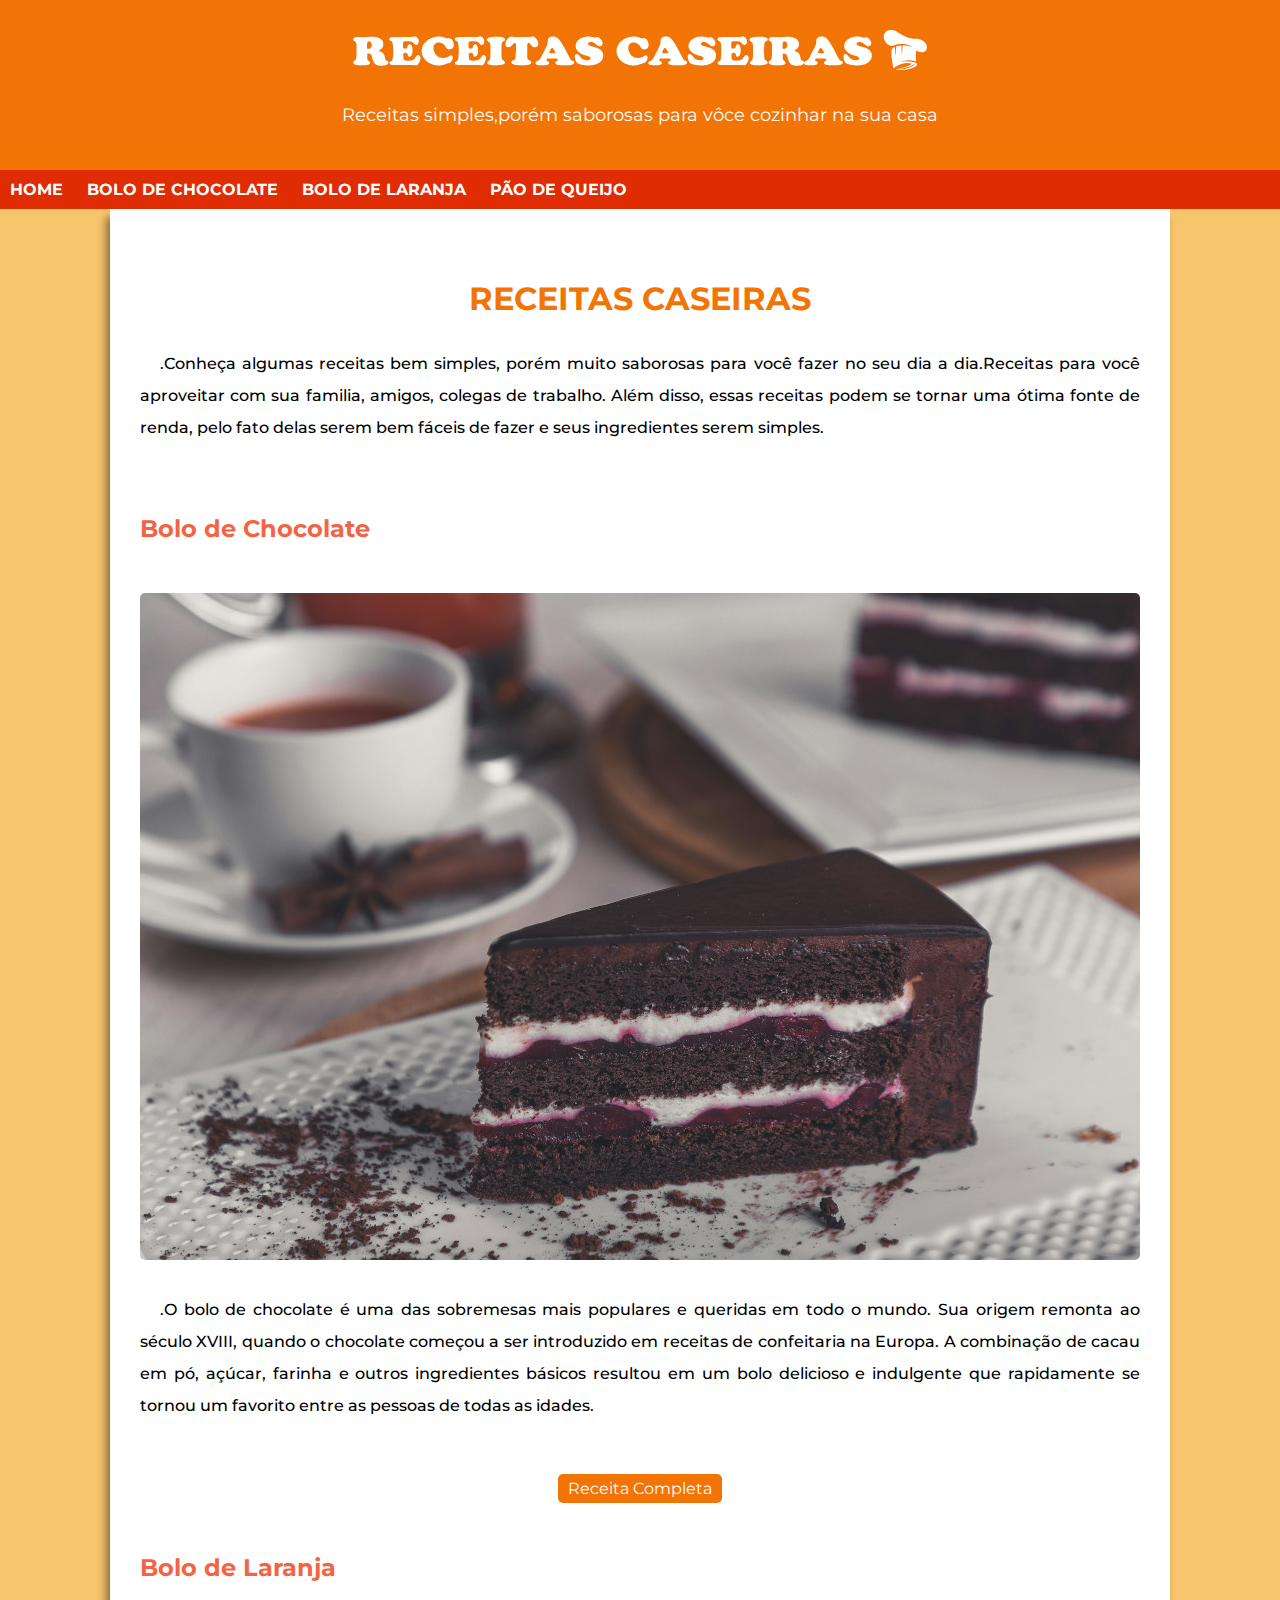
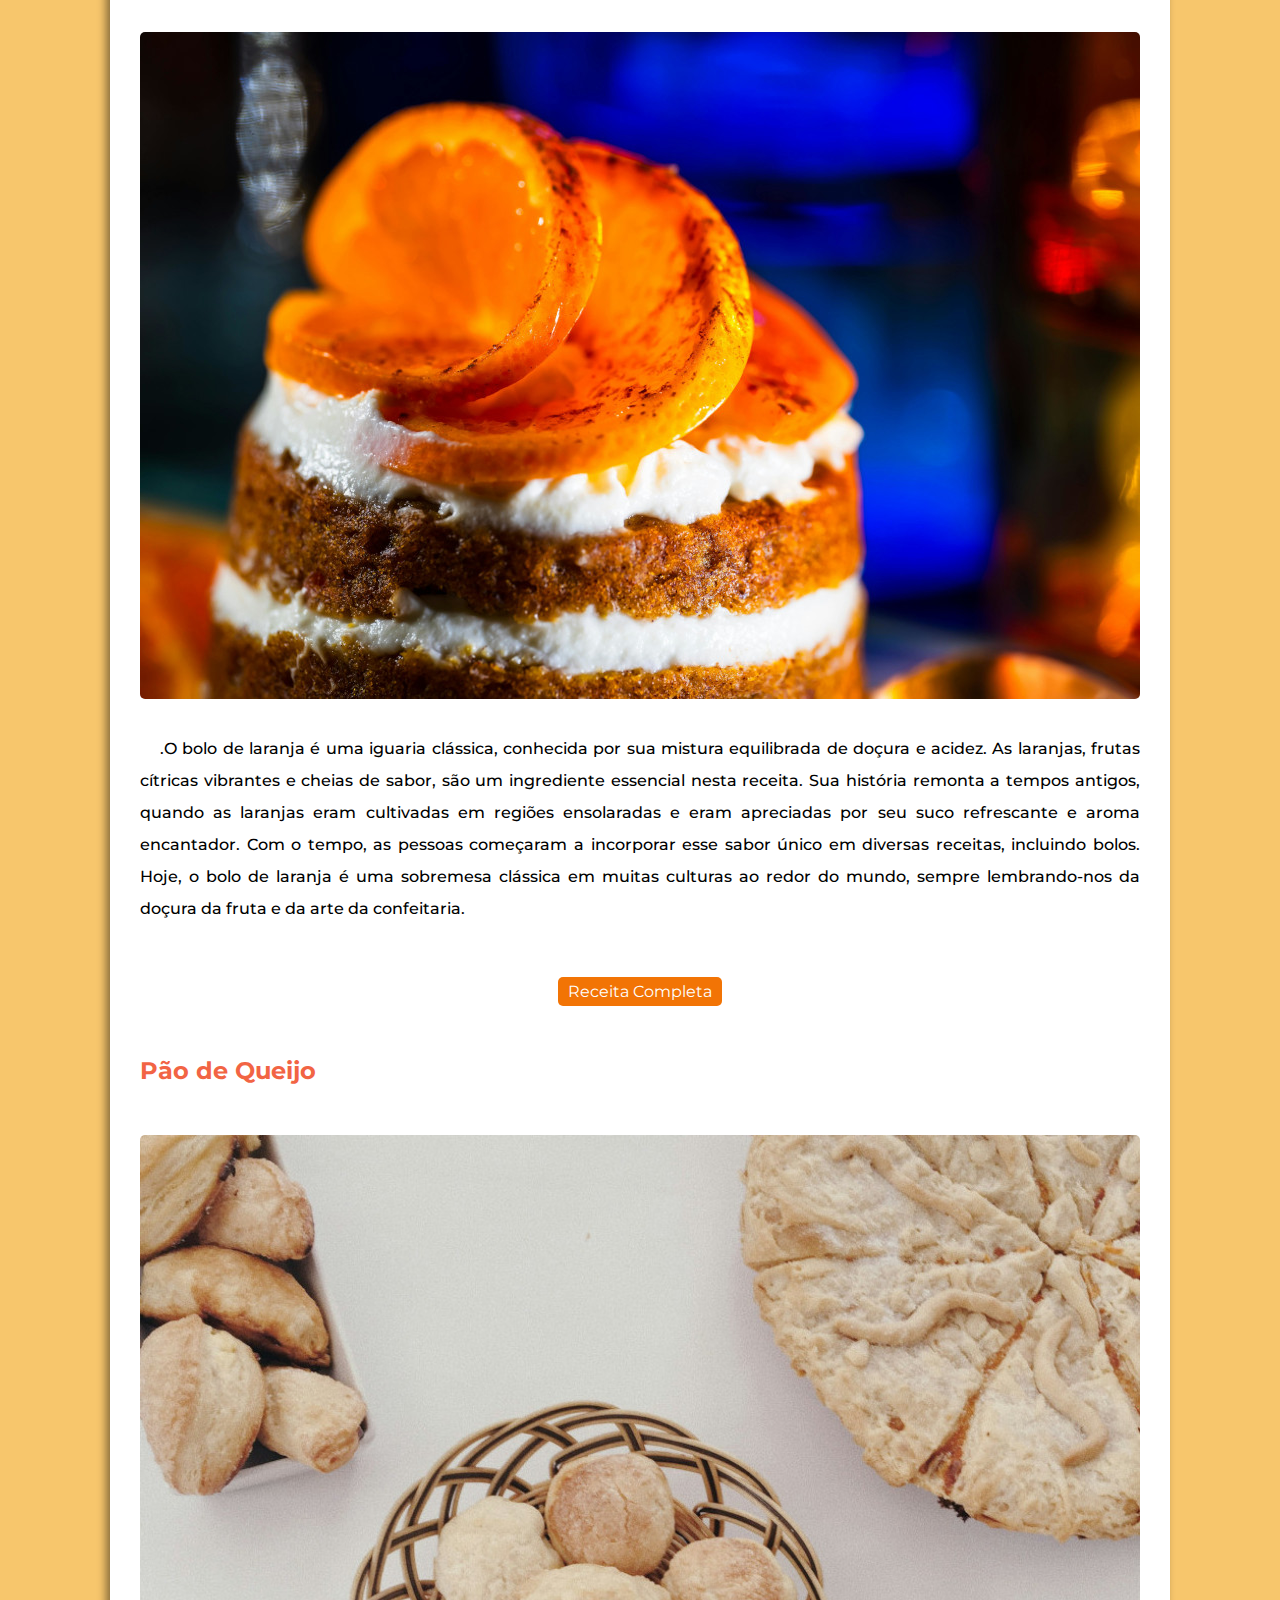
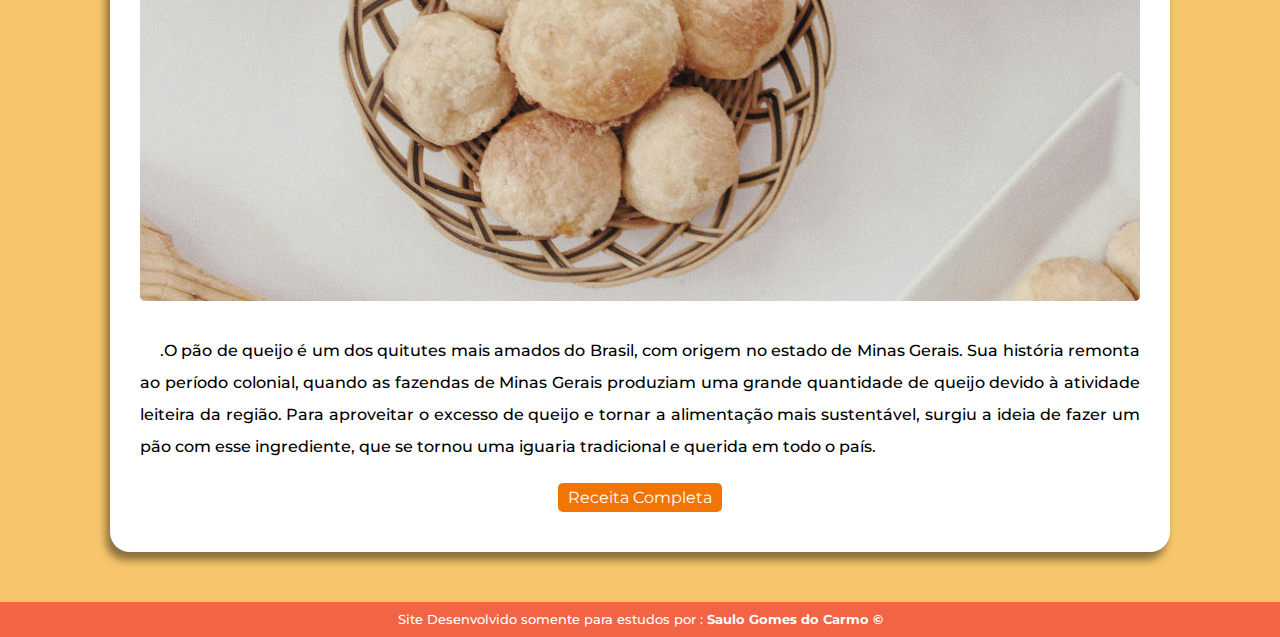
<file: index.html>
<!DOCTYPE html>
<html lang="pt-br">
<head>
    <meta charset="UTF-8">
    <meta name="viewport" content="width=device-width, initial-scale=1.0">
    <title>Home</title>
    <link rel="stylesheet" href="style/bolo-chocolate.css">
    <link rel="stylesheet" href="style/home.css">
    <link rel="import" href="bolo-chocolate.html">
    <link rel="import" href="bolo-laranja.html">
    <link rel="shortcut icon" href="incone/favicon.ico" type="image/x-icon">
</head>
<body>
    <header>
        <picture>
            <source media="(max-width:500px )" srcset="logotipos/Medio.png" type="image/png">
            <img src="logotipos/Grande.png" alt="Logotipo">
        </picture>

        <p>
            Receitas simples,porém saborosas para vôce cozinhar  na sua casa
        </p>
    </header>
    <nav>
        <a href="index.html">Home</a>
        <a href="bolo-chocolate.html">Bolo de Chocolate</a>
        <a href="bolo-laranja.html">Bolo de Laranja</a>
        <a href="pao-queijo.html">Pão de Queijo</a>
    </nav>

        <main class="home">
            <h1 class="titulo-home">RECEITAS CASEIRAS</h1>
            <p class="paragrafo-home">
                .Conheça algumas receitas bem simples, porém muito saborosas para você fazer no seu dia a dia.Receitas para 
                você aproveitar com sua familia, amigos, colegas de trabalho. Além disso, essas receitas podem se tornar uma ótima 
                fonte de renda, pelo fato delas serem bem fáceis de fazer e seus ingredientes serem simples.

            </p>
            <article class="bolo-chocolate-home">
                <h2 class="subtitulo-home" >Bolo de Chocolate</h2>

                <picture>
                    <source media="(max-width:500px )" srcset="img/bolo-de-chocolate-pequeno.jpg" type="image/jpg">
                    <source media="(max-width:850px )" srcset="img/bolo-de-chocolate-medio.jpg" type="image/jpg">
                    <img src="img/bolo-de-chocolate-grande.jpg" alt="Bolo de Chocolate">
                </picture>
    
                <p  class="paragrafo-home">
                    .O bolo de chocolate é uma das sobremesas mais populares e queridas em todo o mundo. Sua origem remonta ao século
                    XVIII, quando o chocolate começou a ser introduzido em receitas de confeitaria na Europa. A combinação de cacau
                    em pó, açúcar, farinha e outros ingredientes básicos resultou em um bolo delicioso e indulgente que rapidamente
                    se tornou um favorito entre as pessoas de todas as idades. <br><br>
                    
                </p>

                <a href="bolo-chocolate.html" class="link-home" target="_self"  rel="next">Receita Completa</a>
                
            </article>

            <article class="bolo-laranja-home">
                <h2 class="subtitulo-home">Bolo de Laranja</h2>

                <picture>
                    <source media="(max-width:500px )" srcset="img/bolo-de-laranja-pequeno.jpg" type="image/jpg">
                    <source media="(max-width:850px )" srcset="img/bolo-de-laranja-medio.jpg" type="image/jpg">
                    <img src="img/bolo-de-laranja-grande.jpg" alt="Bolo de Chocolate">
                </picture>
    
                <p  class="paragrafo-home">
    
                    .O bolo de laranja é uma iguaria clássica, conhecida por sua mistura equilibrada de doçura e acidez.
                    As laranjas, frutas cítricas vibrantes e cheias de sabor, são um ingrediente essencial nesta receita.
                    Sua história remonta a tempos antigos, quando as laranjas eram cultivadas em regiões ensolaradas e eram
                    apreciadas
                    por seu suco refrescante e aroma encantador. Com o tempo, as pessoas começaram a incorporar esse sabor
                    único em diversas receitas, incluindo bolos.
                    Hoje, o bolo de laranja é uma sobremesa clássica em muitas culturas ao redor do mundo, sempre
                    lembrando-nos
                    da doçura da fruta e da arte da confeitaria. <br><br>
                </p>

                <a href="bolo-laranja.html" class="link-home" target="_self" rel="next">Receita Completa</a> 
            </article>

            <article>
                <h2 class="subtitulo-home">Pão de Queijo</h2>

                <picture>
                    <source media="(max-width:500px )" srcset="img/pão-de-queijo-pequeno.jpg" type="image/jpg">
                    <source media="(max-width:850px )" srcset="img/pão-de-queijo-medio.jpg" type="image/jpg">
                    <img src="img/pão-de-queijo-grande.jpg" alt="Pão de Queijo">
                </picture>
    
                <p class="paragrafo-home">
                    .O pão de queijo é um dos quitutes mais amados do Brasil, 
                    com origem no estado de Minas Gerais. Sua história remonta ao período colonial, 
                    quando as fazendas de Minas Gerais produziam uma grande quantidade de queijo devido à atividade leiteira da região.
                    Para aproveitar o excesso de queijo e tornar a alimentação mais sustentável, surgiu a ideia de fazer um pão com esse ingrediente,
                    que se tornou uma iguaria tradicional e querida em todo o país.

                    
                </p>

                <a href="pao-queijo.html" class="link-home" target="_self" rel="next">Receita Completa</a>

            </article>
        </main>

    <footer>
        <p>Site Desenvolvido somente para estudos por :  <a href="https://github.com/saulogomesdocarmo" target="_blank" rel="external">
        <strong> Saulo Gomes do Carmo &copy;</strong></a></p>
    </footer>
</body>
</html>
</file>
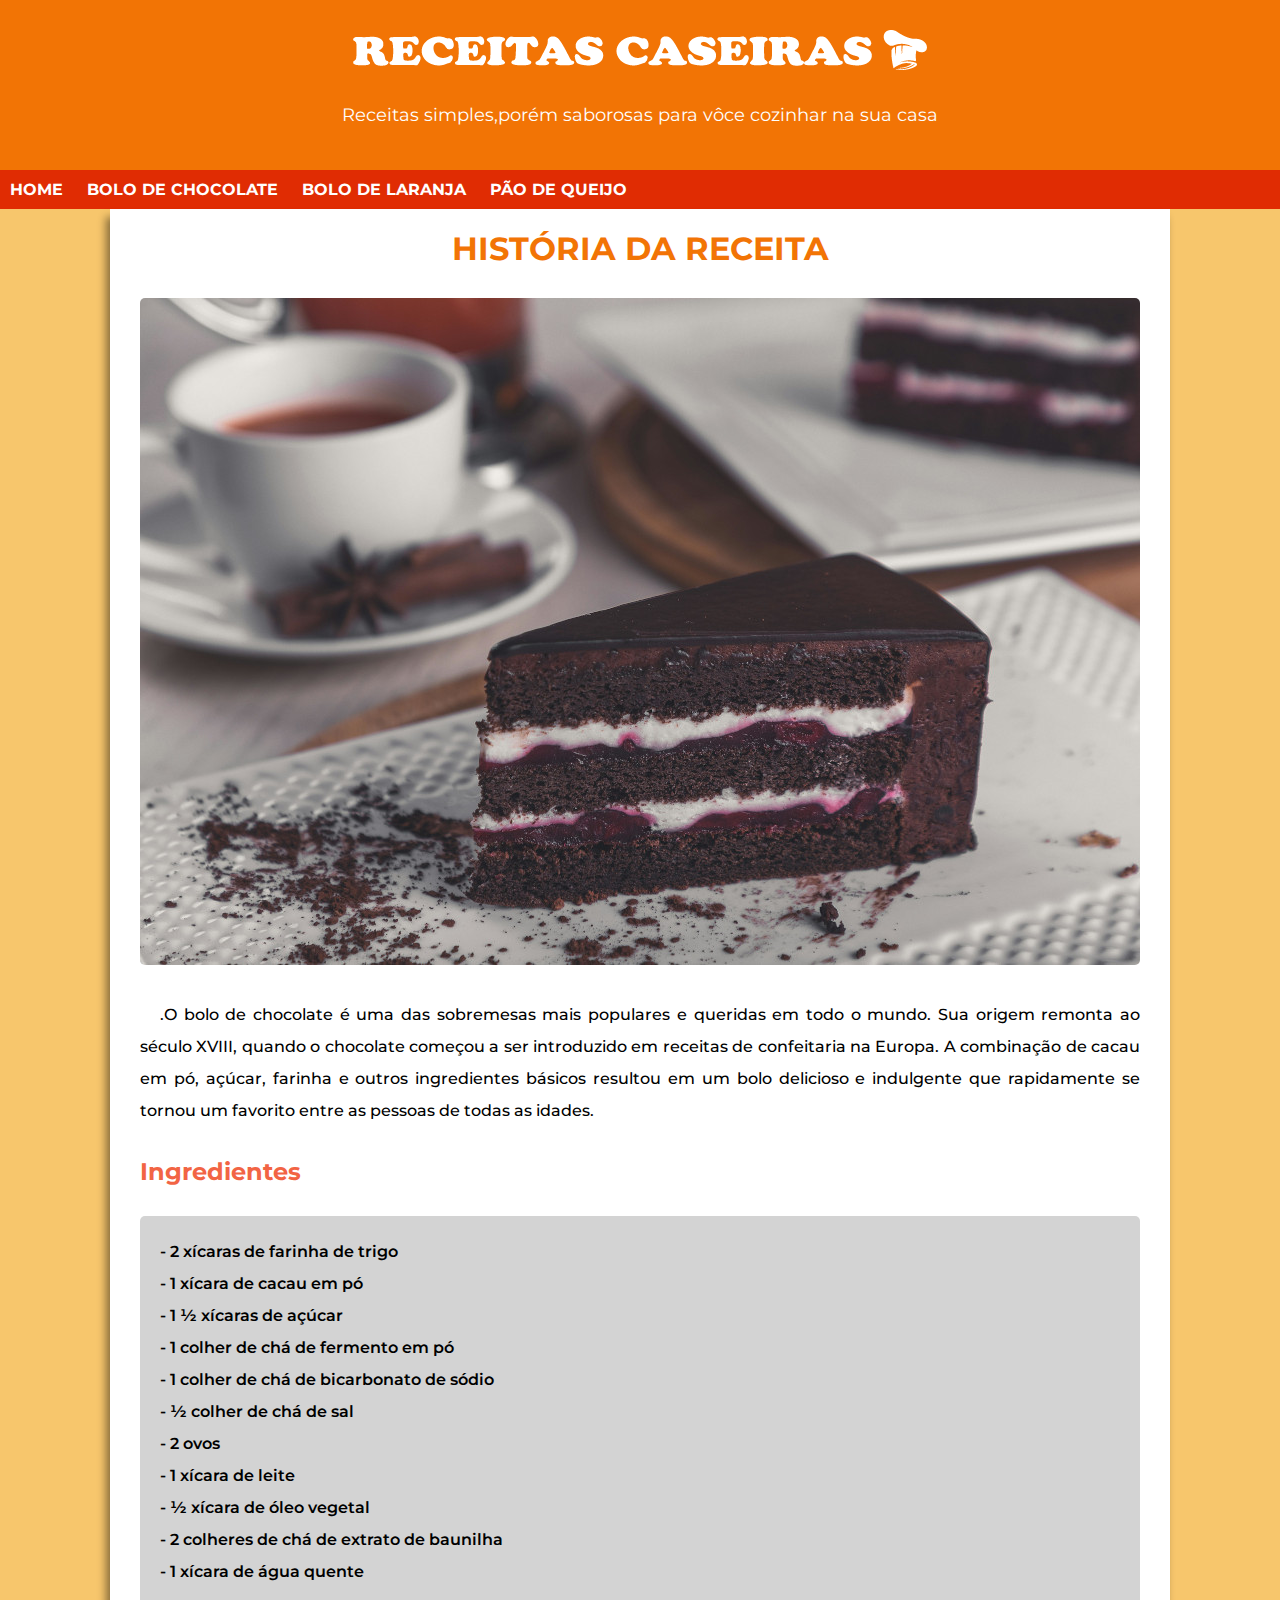
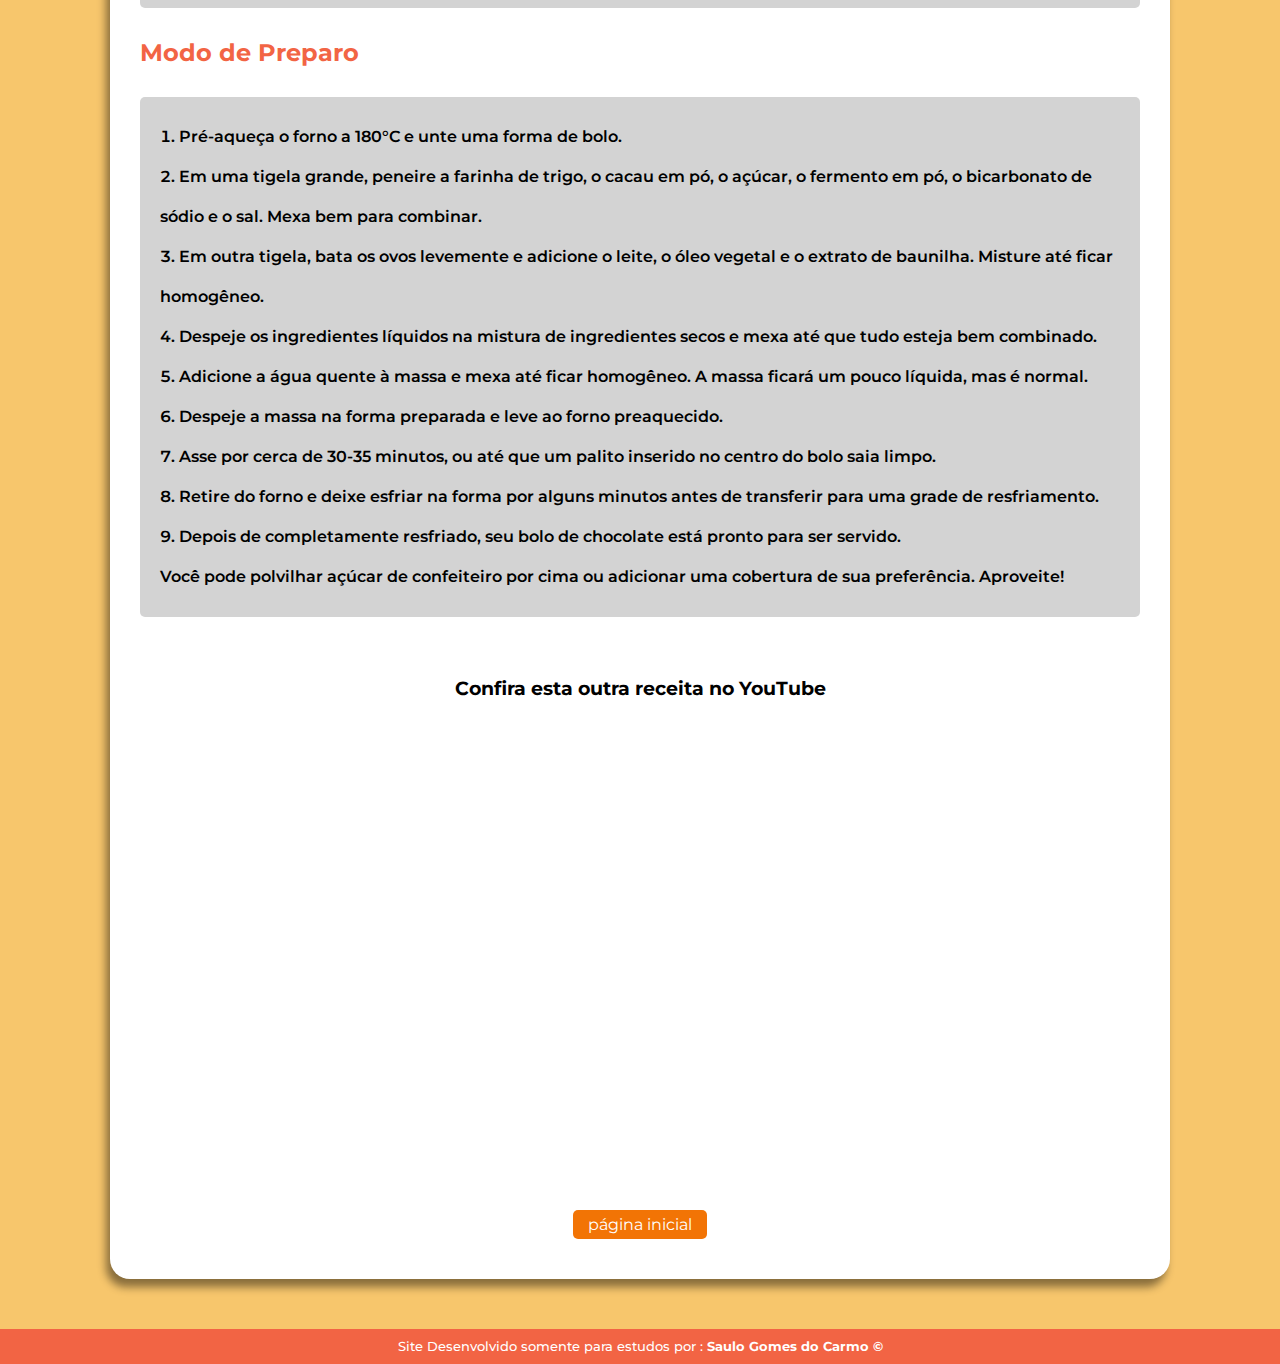
<file: bolo-chocolate.html>
<!DOCTYPE html>
<html lang="pt-br">

<head>
    <meta charset="UTF-8">
    <meta name="viewport" content="width=device-width, initial-scale=1.0">
    <title>Bolo de Chocolate</title>
    <link rel="shortcut icon" href="incone/favicon.ico" type="image/x-icon">
    <link rel="stylesheet" href="style/bolo-chocolate.css">
    <link rel="import" href="bolo-laranja.html">
    <link rel="import" href="bolo-chocolate.html">
    <link rel="import" href="index.html">
    <link rel="import" href="pao-queijo.html">
</head>

<body>
    <header>
        <picture>
            <source media="(max-width:500px )" srcset="logotipos/Medio.png" type="image/png">
            <img src="logotipos/Grande.png" alt="Logotipo">
        </picture>

        <p>
            Receitas simples,porém saborosas para vôce cozinhar  na sua casa
        </p>
    </header>
    <nav>
        <a href="index.html">Home</a>
        <a href="bolo-chocolate.html">Bolo de Chocolate</a>
        <a href="bolo-laranja.html">Bolo de Laranja</a>
        <a href="pao-queijo.html">Pão de Queijo</a>
    </nav>
    <main>
        <article>
            <h1>História da Receita</h1>

            <picture>
                <source media="(max-width:500px )" srcset="img/bolo-de-chocolate-pequeno.jpg" type="image/jpg">
                <source media="(max-width:850px )" srcset="img/bolo-de-chocolate-medio.jpg" type="image/jpg">
                <img src="img/bolo-de-chocolate-grande.jpg" alt="Bolo de Chocolate">
            </picture>

            <p>
                .O bolo de chocolate é uma das sobremesas mais populares e queridas em todo o mundo. Sua origem remonta ao século
                XVIII, quando o chocolate começou a ser introduzido em receitas de confeitaria na Europa. A combinação de cacau
                em pó, açúcar, farinha e outros ingredientes básicos resultou em um bolo delicioso e indulgente que rapidamente
                se tornou um favorito entre as pessoas de todas as idades.
            </p>
           
            <aside>
                <h2>Ingredientes</h2>
                
                    <ul>
                        <li>- 2 xícaras de farinha de trigo</li>
                        <li>- 1 xícara de cacau em pó</li>
                        <li>- 1 ½ xícaras de açúcar</li>
                        <li>- 1 colher de chá de fermento em pó</li>
                        <li>- 1 colher de chá de bicarbonato de sódio</li>
                        <li>- ½ colher de chá de sal</li>
                        <li>- 2 ovos</li>
                        <li>- 1 xícara de leite</li>
                        <li>- ½ xícara de óleo vegetal</li>
                        <li>- 2 colheres de chá de extrato de baunilha</li>
                        <li>- 1 xícara de água quente</li>
                    </ul>
                
            </aside>
            <aside>
                <h2>Modo de Preparo</h2>
                <p>
                    
                        <ol>
                            <li>
                                 Pré-aqueça o forno a 180°C e unte uma forma de bolo.
                            </li>
                            <li>
                                 Em uma tigela grande, peneire a farinha de trigo, o cacau em pó, o açúcar, o fermento em pó, o bicarbonato de
                                sódio e o sal. Mexa bem para combinar.
                            </li>
                            <li>
                                 Em outra tigela, bata os ovos levemente e adicione o leite, o óleo vegetal e o extrato de baunilha. Misture
                                até ficar homogêneo.
                            </li>
                            <li>
                                 Despeje os ingredientes líquidos na mistura de ingredientes secos e mexa até que tudo esteja bem combinado.
                            </li>
                            <li>
                                 Adicione a água quente à massa e mexa até ficar homogêneo. A massa ficará um pouco líquida, mas é normal.
                            </li>
                            <li>
                                 Despeje a massa na forma preparada e leve ao forno preaquecido.
                            </li>
                            <li>
                                 Asse por cerca de 30-35 minutos, ou até que um palito inserido no centro do bolo saia limpo.
                            </li>
                            <li>
                                 Retire do forno e deixe esfriar na forma por alguns minutos antes de transferir para uma grade de
                                resfriamento.
                            </li>
                            <li>
                                 Depois de completamente resfriado, seu bolo de chocolate está pronto para ser servido. 
                            </li>

                            <p>
                                Você pode polvilhar
                                açúcar de confeiteiro por cima ou adicionar uma cobertura de sua preferência. Aproveite!
                            </p>
                        </ol>
                   
                </p>
            </aside>

            <h3>Confira esta outra receita no YouTube</h3>

        <div class="video">
            <iframe
            
                width="560" height="315" src="https://www.youtube.com/embed/KmJr8fZGHTM?si=dL3UZ1ZginRdXHK7"
                title="YouTube video player"
                frameborder="0"
                allow="accelerometer; autoplay; clipboard-write; encrypted-media; gyroscope; picture-in-picture; web-share"
                referrerpolicy="strict-origin-when-cross-origin"
                allowfullscreen>
            
            </iframe>
        </div>


       
    </article>

    <a href="index.html" class="botao-voltar" target="_self" rel="prev">página inicial</a>


    </main>
    <footer>
        <p>Site Desenvolvido somente para estudos por :  <a href="https://github.com/saulogomesdocarmo" target="_blank" rel="external">
        <strong> Saulo Gomes do Carmo &copy;</strong></a></p>
    </footer>
</body>

</html>
</file>
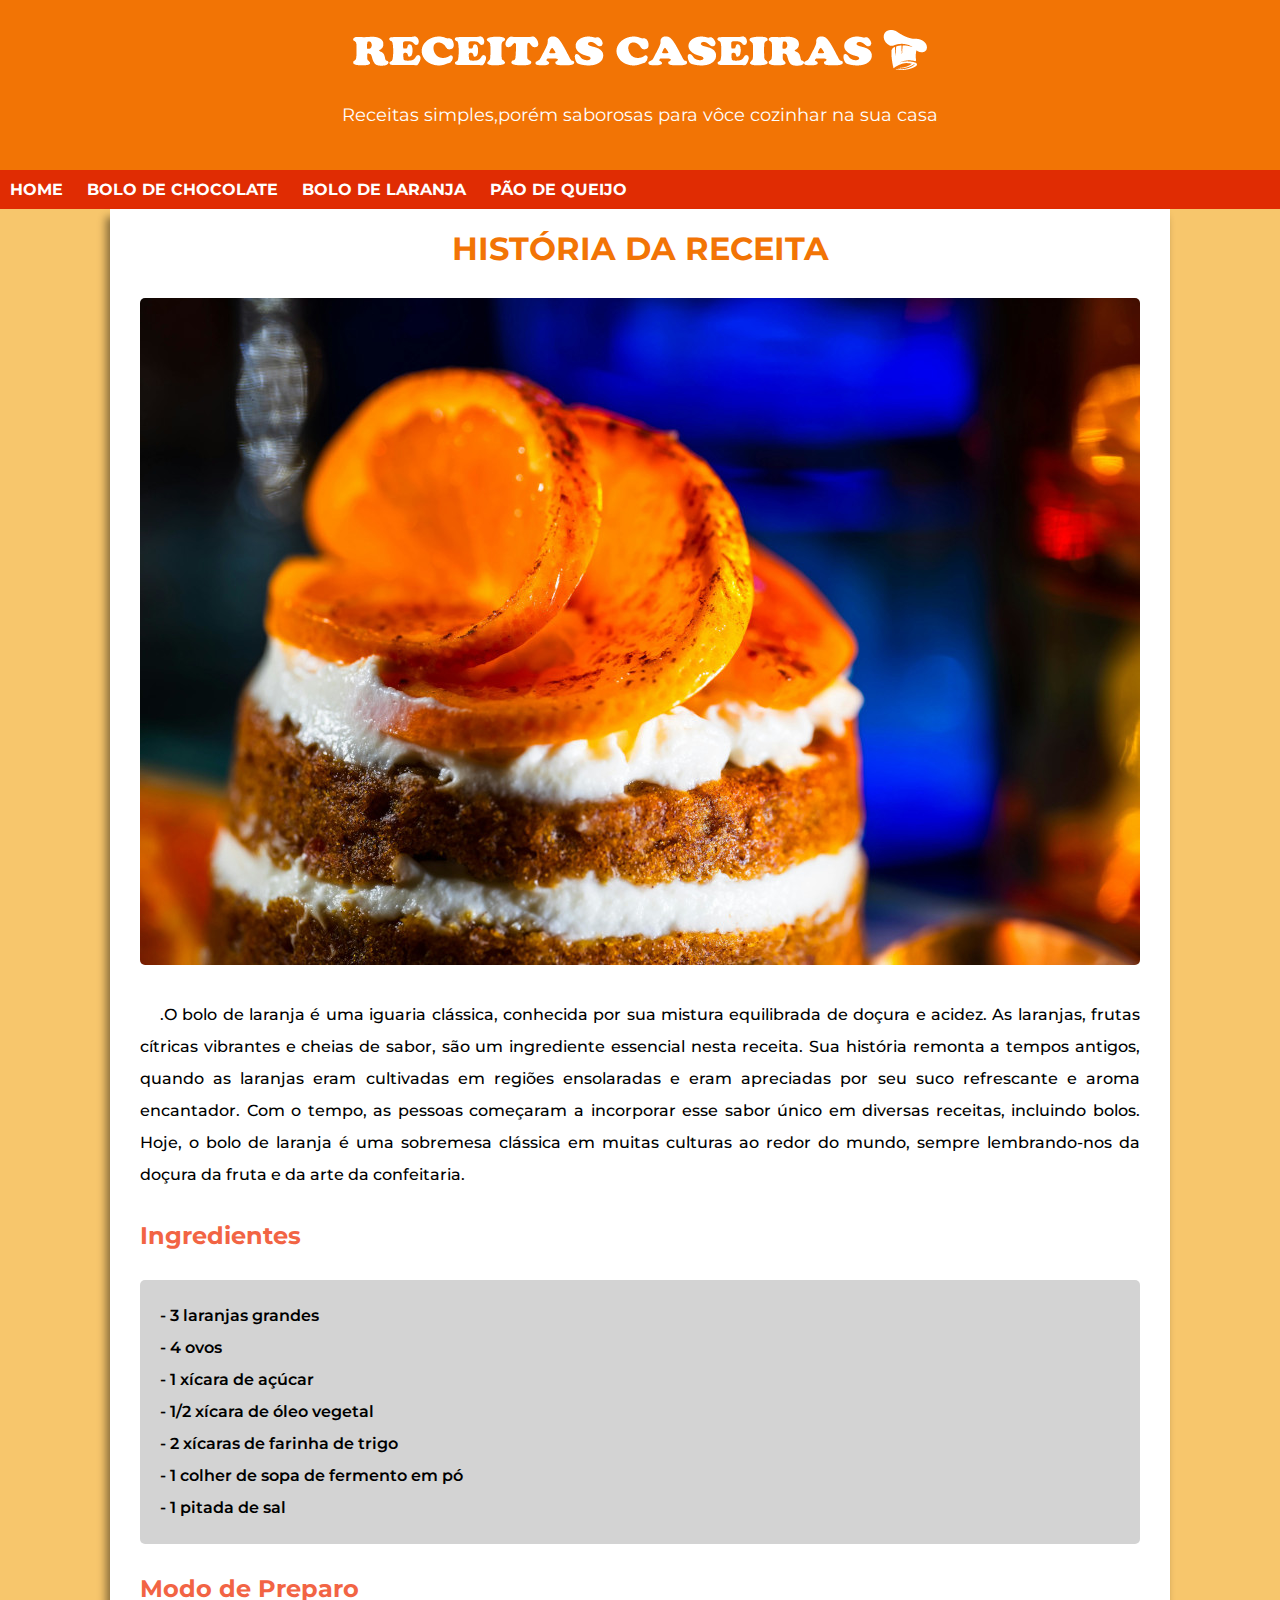
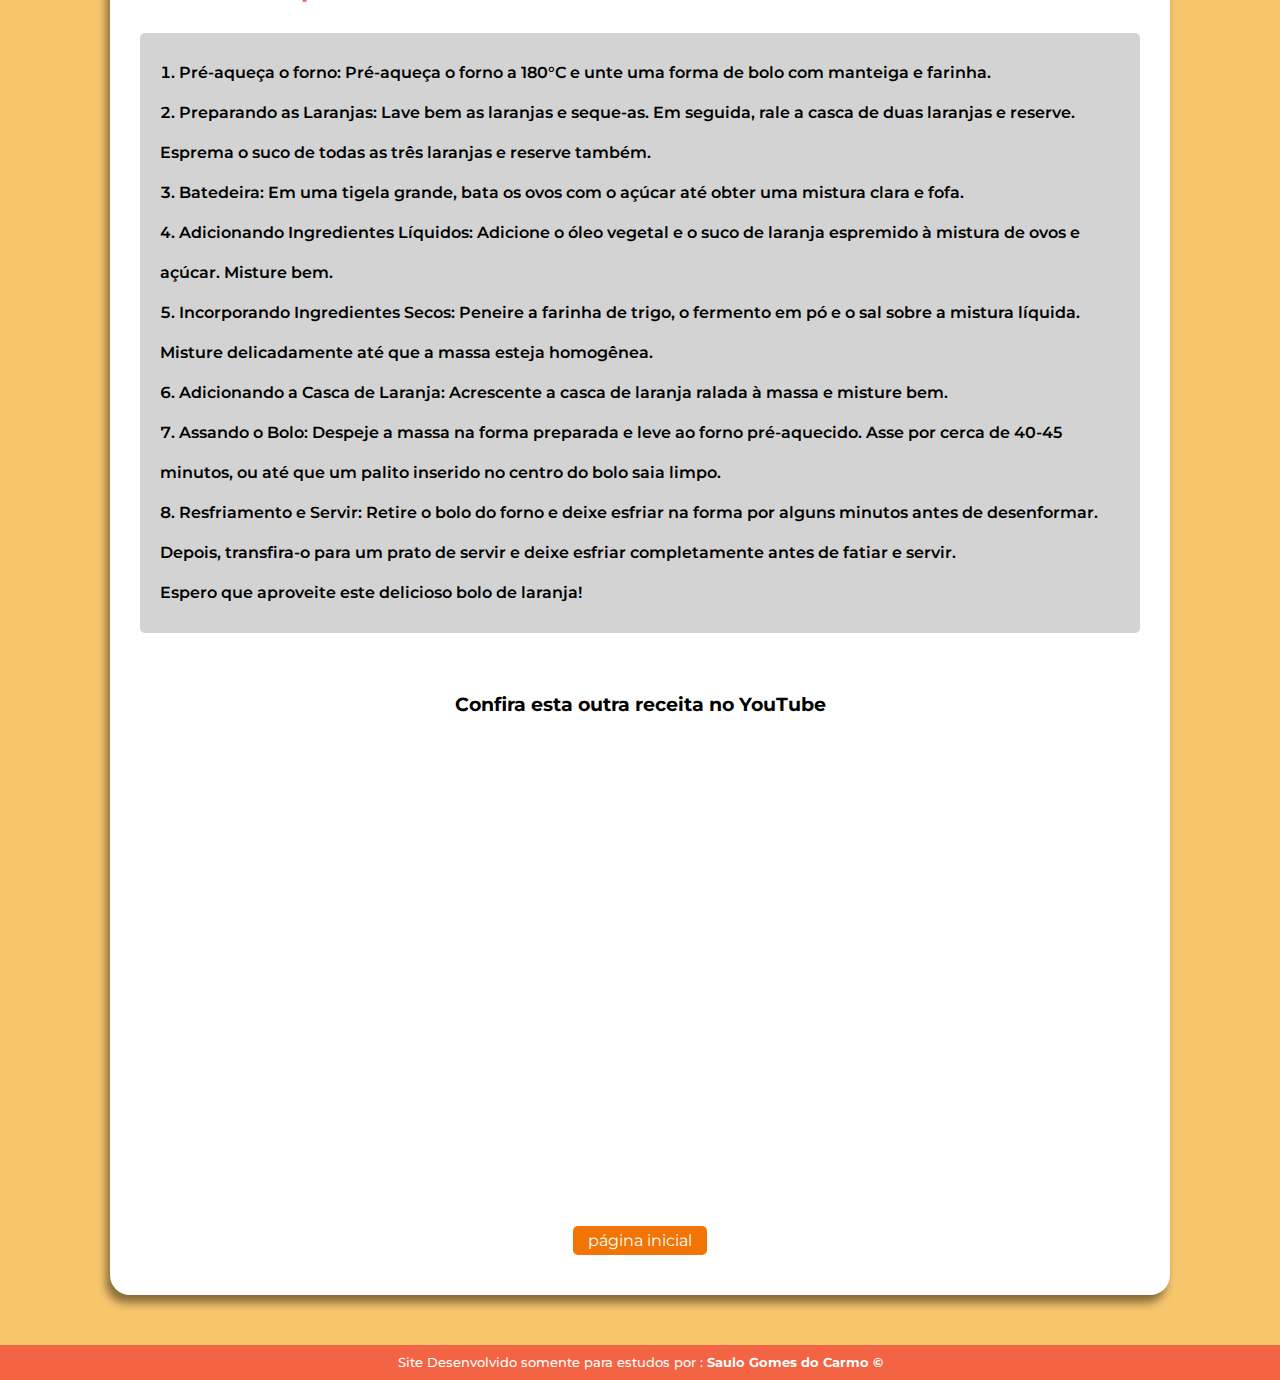
<file: bolo-laranja.html>
<!DOCTYPE html>
<html lang="pt-br">

<head>
    <meta charset="UTF-8">
    <meta name="viewport" content="width=device-width, initial-scale=1.0">
    <link rel="stylesheet" href="style/bolo-chocolate.css">
    <link rel="import" href="bolo-chocolate.html">
    <link rel="import" href="bolo-laranja.html">
    <link rel="import" href="pao-queijo.html">
    <link rel="import" href="index.html">
    <link rel="shortcut icon" href="incone/favicon.ico" type="image/x-icon">
    <title>Bolo de Laranja</title>
</head>

<body>
    <header>
        <picture>
            <source media="(max-width:500px )" srcset="logotipos/Medio.png" type="image/png">
            <img src="logotipos/Grande.png" alt="Logotipo">
        </picture>

        <p>
            Receitas simples,porém saborosas para vôce cozinhar  na sua casa
        </p>
    </header>
    <nav>
        <a href="index.html">Home</a>
        <a href="bolo-chocolate.html">Bolo de Chocolate</a>
        <a href="bolo-laranja.html">Bolo de Laranja</a>
        <a href="pao-queijo.html">Pão de Queijo</a>
    </nav>
    <main>
        <article>
            <h1>História da Receita</h1>

            <picture>
                <source media="(max-width:500px )" srcset="img/bolo-de-laranja-pequeno.jpg" type="image/jpg">
                <source media="(max-width:850px )" srcset="img/bolo-de-laranja-medio.jpg" type="image/jpg">
                <img src="img/bolo-de-laranja-grande.jpg" alt="Bolo de Laranja">
            </picture>

            <p>

                .O bolo de laranja é uma iguaria clássica, conhecida por sua mistura equilibrada de doçura e acidez.
                As laranjas, frutas cítricas vibrantes e cheias de sabor, são um ingrediente essencial nesta receita.
                Sua história remonta a tempos antigos, quando as laranjas eram cultivadas em regiões ensolaradas e eram
                apreciadas
                por seu suco refrescante e aroma encantador. Com o tempo, as pessoas começaram a incorporar esse sabor
                único em diversas receitas, incluindo bolos.
                Hoje, o bolo de laranja é uma sobremesa clássica em muitas culturas ao redor do mundo, sempre
                lembrando-nos
                da doçura da fruta e da arte da confeitaria.

            </p>

            <aside>
                <h2>Ingredientes</h2>

                <ul>
                    <li>- 3 laranjas grandes</li>
                    <li>- 4 ovos</li>
                    <li>- 1 xícara de açúcar</li>
                    <li>- 1/2 xícara de óleo vegetal</li>
                    <li>- 2 xícaras de farinha de trigo</li>
                    <li>- 1 colher de sopa de fermento em pó</li>
                    <li>- 1 pitada de sal</li>
                </ul>

            </aside>
            <aside>
                <h2>Modo de Preparo</h2>
                <p>

                <ol>
                    <li>Pré-aqueça o forno: Pré-aqueça o forno a 180°C e unte uma forma de bolo com manteiga e farinha.</li>

                    <li>
                        Preparando as Laranjas: Lave bem as laranjas e seque-as. Em seguida, rale a casca de duas
                        laranjas e reserve. Esprema o suco de todas as três laranjas e reserve também.
                    </li>

                    <li>
                        Batedeira: Em uma tigela grande, bata os ovos com o açúcar até obter uma mistura clara e fofa.
                    </li>

                    <li>
                        Adicionando Ingredientes Líquidos: Adicione o óleo vegetal e o suco de laranja espremido à
                        mistura de ovos e açúcar. Misture bem.
                    </li>

                    <li>
                        Incorporando Ingredientes Secos: Peneire a farinha de trigo, o fermento em pó e o sal sobre a
                        mistura líquida. Misture delicadamente até que a massa esteja homogênea.
                    </li>

                    <li>
                        Adicionando a Casca de Laranja: Acrescente a casca de laranja ralada à massa e misture bem.
                    </li>

                    <li>
                        Assando o Bolo: Despeje a massa na forma preparada e leve ao forno pré-aquecido. Asse por cerca
                        de 40-45 minutos, ou até que um palito inserido no centro do bolo saia limpo.
                    </li>

                    <li>
                        Resfriamento e Servir: Retire o bolo do forno e deixe esfriar na forma por alguns minutos antes
                        de desenformar. Depois, transfira-o para um prato de servir e deixe esfriar completamente antes de
                        fatiar e servir.
                    </li>

                    <p>
                        Espero que aproveite este delicioso bolo de laranja!
                    </p>
                </ol>

                </p>
            </aside>

            <h3>Confira esta outra receita no YouTube</h3>

            <div class="video">

                <iframe width="560" height="315" src="https://www.youtube.com/embed/sWXTnHHqWAw?si=R1ZlG0RxBpkpEhvU" 
                title="YouTube video player" frameborder="0"
                allow="accelerometer; autoplay; clipboard-write;
                encrypted-media; gyroscope; picture-in-picture; web-share"
                referrerpolicy="strict-origin-when-cross-origin" 
                allowfullscreen>
                 </iframe>

            </div>



        </article>

        <a href="index.html" class="botao-voltar" target="_self" rel="prev">página inicial</a>

    </main>
    <footer>
        <p>Site Desenvolvido somente para estudos por : <a href="https://github.com/saulogomesdocarmo" target="_blank"
                rel="external">
                <strong> Saulo Gomes do Carmo &copy;</strong></a></p>
    </footer>
</body>

</html>
</file>
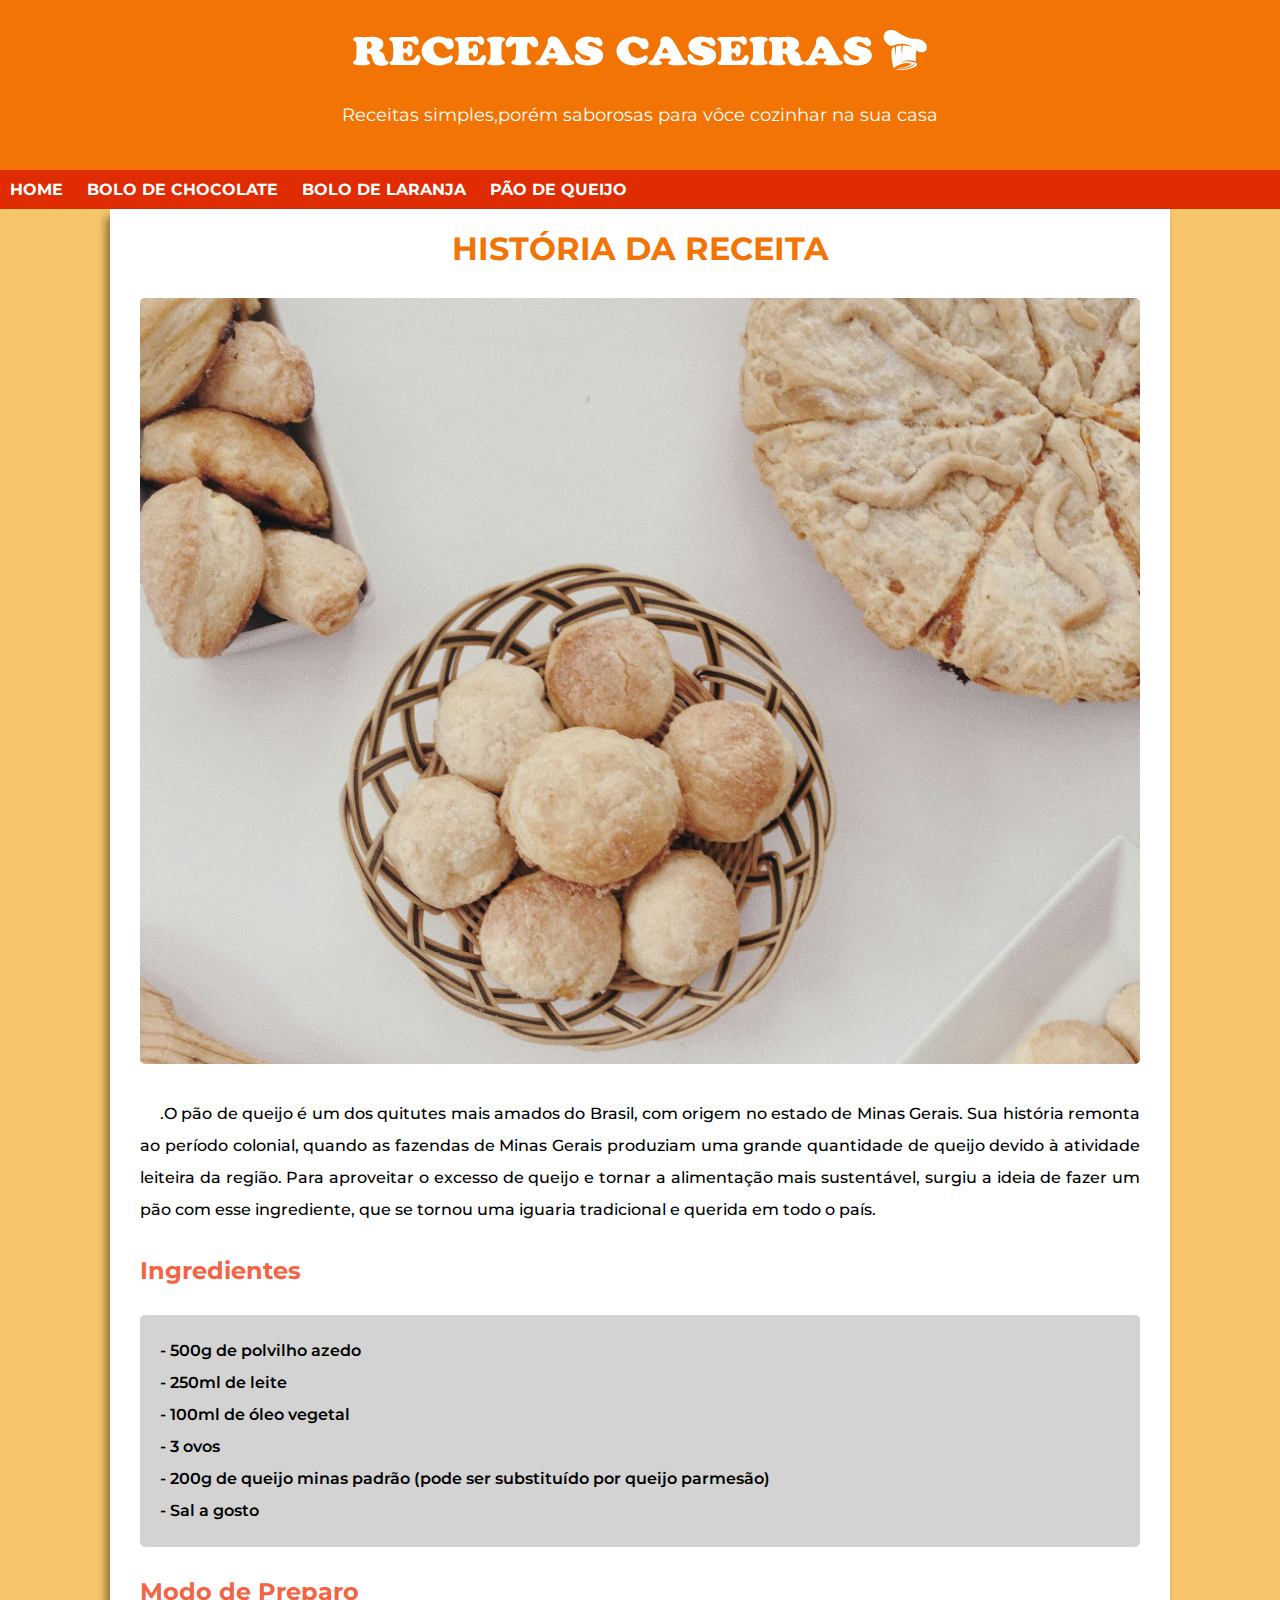
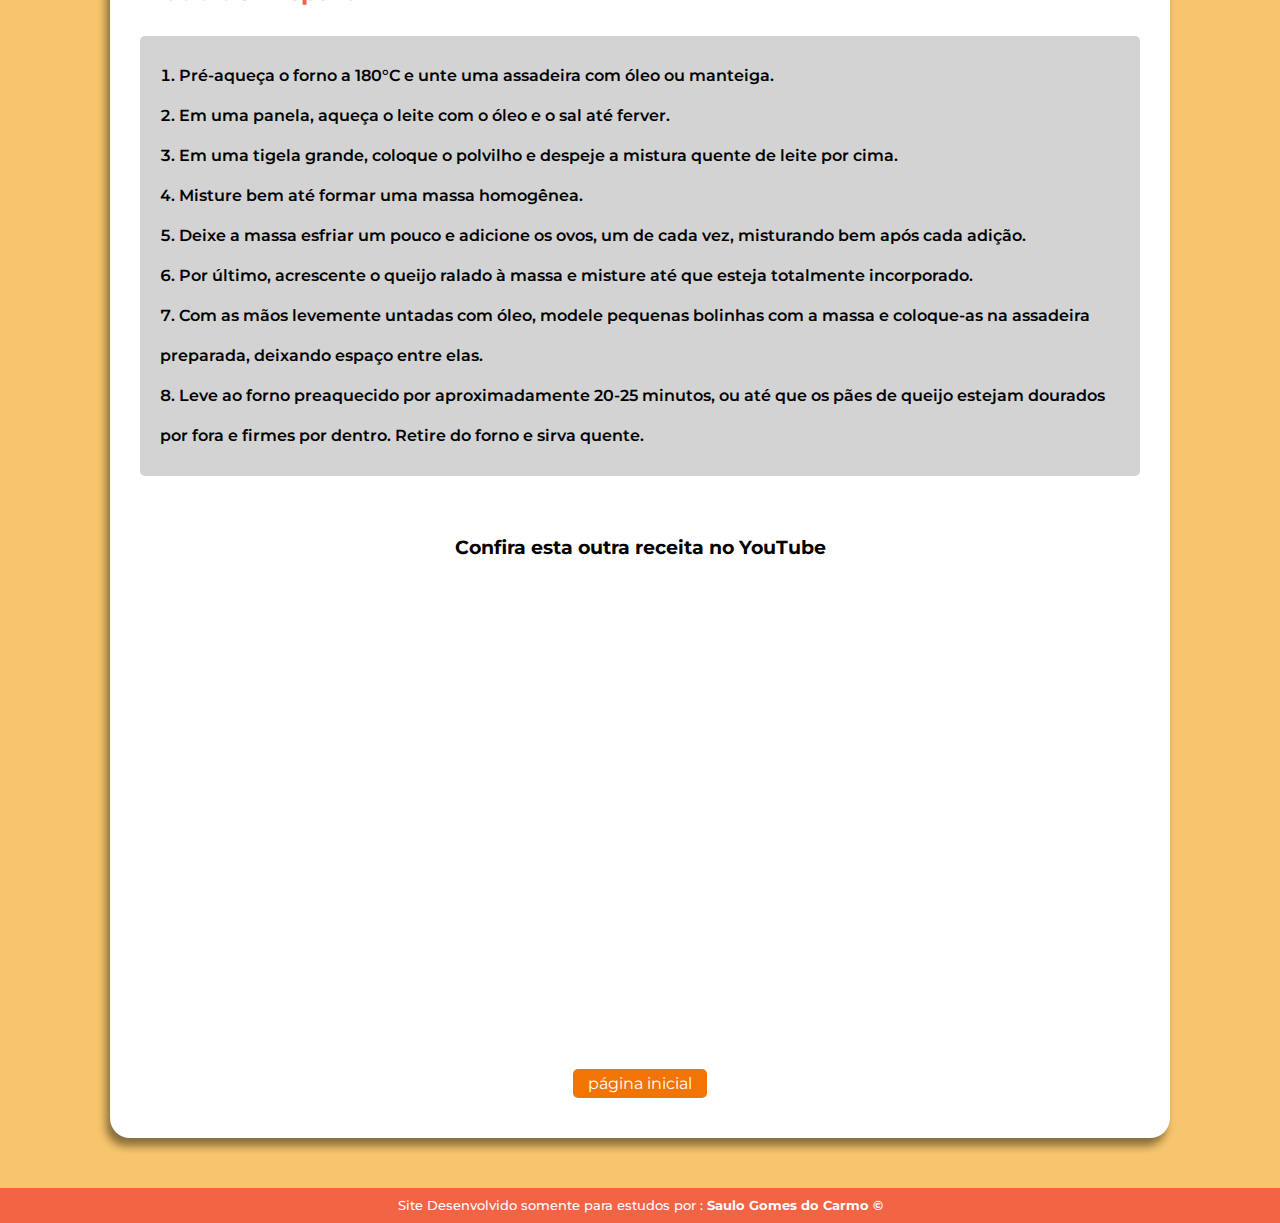
<file: pao-queijo.html>
<!DOCTYPE html>
<html lang="en">
<head>
    <meta charset="UTF-8">
    <meta name="viewport" content="width=device-width, initial-scale=1.0">
    <title>Pão de Queijo</title>
    <link rel="stylesheet" href="style/bolo-chocolate.css">
    <link rel="import" href="index.html">
    <link rel="import" href="bolo-chocolate.html">
    <link rel="import" href="bolo-laranja.html">
    <link rel="import" href="pao-queijo.html">
    <link rel="shortcut icon" href="incone/favicon.ico" type="image/x-icon">
</head>
<body>
    <header>
        <picture>
            <source media="(max-width:500px )" srcset="logotipos/Medio.png" type="image/png">
            <img src="logotipos/Grande.png" alt="Logotipo">
        </picture>

        <p>
            Receitas simples,porém saborosas para vôce cozinhar  na sua casa
        </p>
    </header>
    <nav>
        <a href="index.html">Home</a>
        <a href="bolo-chocolate.html">Bolo de Chocolate</a>
        <a href="bolo-laranja.html">Bolo de Laranja</a>
        <a href="pao-queijo.html">Pão de Queijo</a>
    </nav>
    <main>
        <article>
            <h1>História da Receita</h1>

            <picture>
                <source media="(max-width:500px )" srcset="img/pão-de-queijo-pequeno.jpg" type="image/jpg">
                <source media="(max-width:850px )" srcset="img/pão-de-queijo-medio.jpg" type="image/jpg">
                <img src="img/pão-de-queijo-grande.jpg" alt="Pão de Queijo">
            </picture>

            <p>
                .O pão de queijo é um dos quitutes mais amados do Brasil, 
                com origem no estado de Minas Gerais. Sua história remonta ao período colonial, 
                quando as fazendas de Minas Gerais produziam uma grande quantidade de queijo devido à atividade leiteira da região.
                Para aproveitar o excesso de queijo e tornar a alimentação mais sustentável, surgiu a ideia de fazer um pão com esse ingrediente,
                que se tornou uma iguaria tradicional e querida em todo o país.
            </p>
           
            <aside>
                <h2>Ingredientes</h2>
                
                    <ul>
                        <li>- 500g de polvilho azedo</li>
                        <li>- 250ml de leite</li>
                        <li>- 100ml de óleo vegetal</li>
                        <li>- 3 ovos</li>
                        <li>- 200g de queijo minas padrão (pode ser substituído por queijo parmesão)</li>
                        <li>- Sal a gosto</li>
                    </ul>
                
            </aside>
            <aside>
                <h2>Modo de Preparo</h2>
                <p>
                    
                        <ol>
                            <li>Pré-aqueça o forno a 180°C e unte uma assadeira com óleo ou manteiga.</li>
                            <li>Em uma panela, aqueça o leite com o óleo e o sal até ferver.</li>
                            <li>Em uma tigela grande, coloque o polvilho e despeje a mistura quente de leite por cima.</li> 
                            <li>Misture bem até formar uma massa homogênea.</li>
                            <li>Deixe a massa esfriar um pouco e adicione os ovos, um de cada vez, misturando bem após cada adição.</li>
                            <li>Por último, acrescente o queijo ralado à massa e misture até que esteja totalmente incorporado.</li>
                            <li>
                                Com as mãos levemente untadas com óleo, modele pequenas bolinhas com a massa
                                e coloque-as na assadeira preparada, deixando espaço entre elas.
                            </li>
                            <li>
                                Leve ao forno preaquecido por aproximadamente 20-25 minutos, ou até que os pães de queijo estejam dourados por fora e firmes por dentro.
                                Retire do forno e sirva quente.
                            </li>

                        </ol>
                   
                </p>
            </aside>

            <h3>Confira esta outra receita no YouTube</h3>

        <div class="video">
            <iframe width="560" 
            height="315" src="https://www.youtube.com/embed/ZU_wbPigVRI?si=NDDGkA4D6Urb5beV" 
            title="YouTube video player" 
            frameborder="0" 
            allow="accelerometer; autoplay; clipboard-write; 
            encrypted-media; gyroscope; picture-in-picture; web-share" 
            referrerpolicy="strict-origin-when-cross-origin" allowfullscreen>
            </iframe>
        </div>


       
    </article>

    <a href="index.html" class="botao-voltar" target="_self" rel="prev">página inicial</a>


    </main>
    <footer>
        <p>Site Desenvolvido somente para estudos por :  <a href="https://github.com/saulogomesdocarmo" target="_blank" rel="external">
        <strong> Saulo Gomes do Carmo &copy;</strong></a></p>
    </footer>
</body>
</html>
</file>
<file: style/bolo-chocolate.css>
@charset "UTF-8";
@import url('https://fonts.googleapis.com/css2?family=Montserrat:ital,wght@0,100..900;1,100..900&display=swap');



:root{
    --cor01:#f7c66c;
    --cor02:#F27405;
    --cor03:#e02c03;
    --cor04:#F26444;
    --cor05:#d3d3d3;

    --branco:#ffffff;
    --preto:#000000;

    --font-leitura: "Montserrat", sans-serif;
    --font-padrao:'Arial','Verdana','Helvetica','sans-serif';

}

*{
   
    padding: 0px;
    margin: 0px;
}

body{
    background-color: var(--cor01);
    font-family: var(--font-leitura);
}

header{
    background-color: var(--cor02);
    width: 100%;
    min-height: 130px;

    text-align: center;
    font-size: 1.1em;
    color: var(--branco);
    padding-bottom: 40px;

}

nav{
    background-color: var(--cor03);
  padding: 10px 0px;
}

nav a{
    color: var(--branco);
    text-decoration: none;
    padding: 10px;

    font-family: var(--font-leitura);
    text-transform: uppercase;
    font-size: 1em;
    font-weight: bold;
}

nav a:hover{
    background-color: var(--cor02);
    color: var(--branco);
}

main{
    min-width: 300px;
    max-width: 1000px;
    margin: auto;

    padding: 0px 30px;
    padding-bottom: 40px;
    margin-bottom: 50px;

    border-bottom-right-radius: 20px;
    border-bottom-left-radius: 20px;

    box-shadow: -4px 8px 8px rgba(0, 0, 0, 0.452);

    background-color: var(--branco);
}

main > article > h1{
    padding: 20px;
    margin-bottom: 10px;

    text-align: center;
    font-family: var(--font-leitura);
    text-transform: uppercase;
    color: var(--cor02);

}

main > article > picture > img{
    width: 100%;
    border-radius: 5px;
    margin-bottom: 30px;
}

main > article > p{
    font-family: var(--font-leitura);
    font-weight: 500;
    text-indent: 20px;
    text-align: justify;
    line-height: 2.0em;

    
}

h2{
    margin-top: 30px;
    margin-bottom: 30px;

    font-family: var(--font-leitura);
    color: var(--cor04);
}

h3{
    padding: 10px;
    text-align: center;
    font-family: var(--font-leitura);
}
ul{
    background-color: var(--cor05);
    list-style: none;
    padding: 20px;

    font-family: var(--font-leitura);
    font-weight: 600;
    line-height: 2.0em;
    border-radius: 5px;
}

ol{
    background-color: var(--cor05);
    list-style-position: inside;
    padding: 20px;

    font-family: var(--font-leitura);
    font-weight: 600;
    line-height: 2.5em;

    margin-bottom: 50px;
    border-radius: 5px;
}
div.video{
    /* background-color: var(--cor02); */
    margin: 0px -20px 30px -20px;
    padding: 20px;
    padding-bottom: 45%;

    border-radius: 5px;

    position: relative;
}

div.video > iframe{
    position: absolute;
    top: 5%;
    left: 5%;
    width: 90%;
    height: 90%;
}

a.botao-voltar{
    background-color: var(--cor02);
    color: white;
    text-decoration: none;

    padding: 5px 7px;
    border-radius: 5px;

    margin: auto;
    display: block;
    text-align: center;
    width: 120px;
}

a.botao-voltar:hover{
    background-color: var(--cor04);
    font-weight: bold;
}

footer{
    font-family: var(--font-leitura);
    background-color: var(--cor04);
    font-size: 0.8em;
    font-weight: 500;

    padding: 10px;
    text-align: center;
    color: var(--branco);

    
}

footer > p > a {
    text-decoration: none;
    color: var(--branco);
}

footer > p > a:hover{
    color:var(--cor03);
    text-decoration: none;
    background-color: var(--branco); 
    border-radius: 5px; 
    padding: 5px;  
}
</file>
<file: style/home.css>
@charset "UTF-8";
@import url('https://fonts.googleapis.com/css2?family=Montserrat:ital,wght@0,100..900;1,100..900&display=swap');



:root{
    --cor01:#f7c66c;
    --cor02:#F27405;
    --cor03:#e02c03;
    --cor04:#F26444;
    --cor05:#d3d3d3;

    --branco:#ffffff;
    --preto:#000000;

    --font-leitura: "Montserrat", sans-serif;
    --font-padrao:'Arial','Verdana','Helvetica','sans-serif';

}




h1.titulo-home{
    text-align: center;
    font-size: 2.0em;
    font-weight: bold;

    color: var(--cor02);
    padding-top: 70px;
    padding-bottom: 30px;

    
}

.subtitulo-home{
    margin: 50px 0px;
}

p.paragrafo-home{
    text-indent: 20px;
    text-align: justify;
    line-height: 2.0em;
    font-weight: 500;

    padding-bottom: 20px;
    
}
.link-home{
    display: block;
    max-width: 150px;
    text-align: center;

    margin: auto;

    text-decoration: none;
    color: var(--branco);
    font-weight: 400;

   
    margin: auto;
    background-color: var(--cor02);
    padding: 5px 7px;
    border-radius: 5px;

    
}

.link-home:hover{
    background-color: var(--cor04);
    color: var(--branco);
    font-weight: bold;
}
</file>
